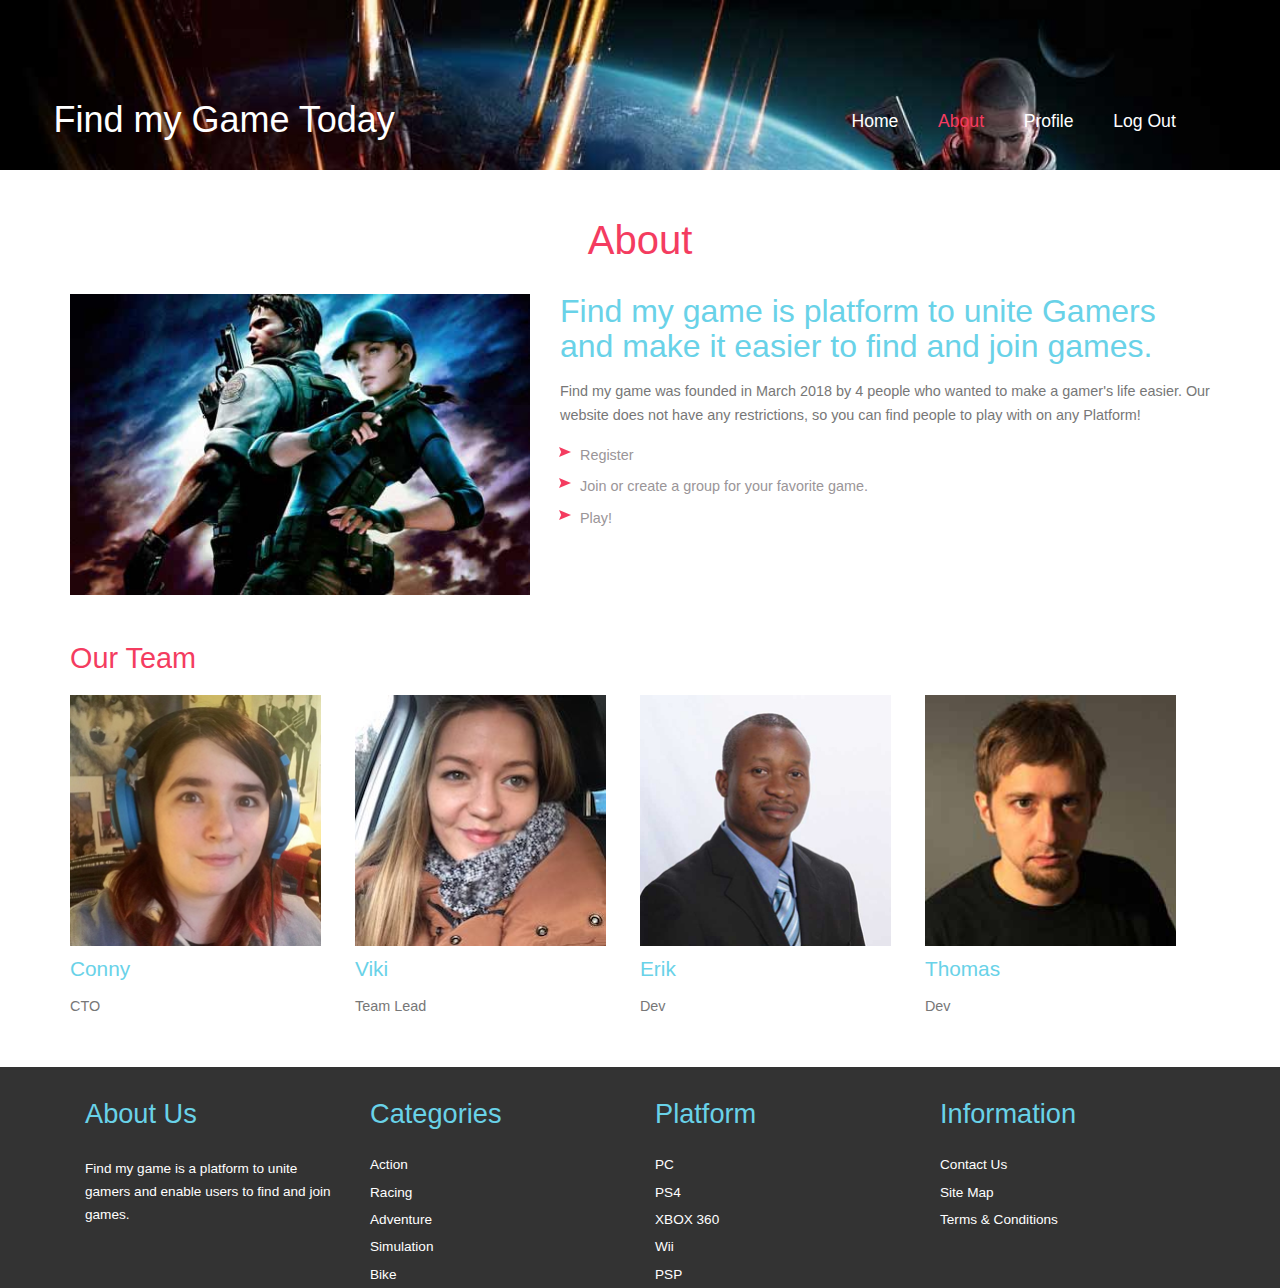
<file: about.html>
<!--A Design by W3layouts
Author: W3layout
Author URL: http://w3layouts.com
License: Creative Commons Attribution 3.0 Unported
License URL: http://creativecommons.org/licenses/by/3.0/
-->
<!DOCTYPE HTML>
<html>

<head>
    <title>Findmygame - Your number 1 platform for Gamers from Gamers!</title>
    <link href="css/bootstrap.css" rel='stylesheet' type='text/css' />
    <!-- jQuery (necessary JavaScript plugins) -->
    <script src="js/bootstrap.js"></script>
    <!-- Custom Theme files -->
    <link href="css/style1.css" rel='stylesheet' type='text/css' />
    <!-- Custom Theme files -->
    <!--//theme-style-->
    <meta name="viewport" content="width=device-width, initial-scale=1">
    <meta http-equiv="Content-Type" content="text/html; charset=utf-8" />
    <meta name="keywords" content="Game Box  Responsive web template, Bootstrap Web Templates, Flat Web Templates, Andriod Compatible web template,
Smartphone Compatible web template, free webdesigns for Nokia, Samsung, LG, SonyErricsson, Motorola web design" />
    <script type="application/x-javascript">
        addEventListener("load", function() {
            setTimeout(hideURLbar, 0);
        }, false);

        function hideURLbar() {
            window.scrollTo(0, 1);
        }

    </script>

    <script src="js/jquery.min.js"></script>

</head>

<body>
    <!-- header -->
<div class="top-banner">
     <!--<div class="header">
         <div class="container">
             <div class="headr-left">
                 <div class="social">
                        <p style="color: white;">Find my Game Today</p>
                 </div>
                 <div class="clearfix"></div>
             </div>
             <div class="headr-right">
                 <div class="details">
                     <ul>
                         <li><a href="mailto@example.com"><span class="glyphicon glyphicon-envelope" aria-hidden="true"></span>info@findmygame.today</a></li>
                     </ul>
                 </div>
             </div>
             <div class="clearfix"></div>
         </div>
     </div> -->
     <!--banner-info-->
     <div class="banner-info">
          <div class="container">
              <div class="logo">
                     <h1><a href="index.html">Find my Game Today</a></h1>
              </div>
             <div class="top-menu">
                 <span class="menu"></span>
                    <ul class="nav1">
                         <li><a href="home.php">Home</a></li>
                         <li class="active"><a href="about.html">About</a></li>
                         <li><a href="profile.php">Profile</a></li>
                         <li><a href="logout.php?logout">Log Out</a></li>
                  </ul>
             </div>
     <!-- script-for-menu -->
                        <script>
                             $( "span.menu" ).click(function() {
                            $( "ul.nav1" ).slideToggle( 300, function() {
                            // Animation complete.
                                });
                                });
                        </script>
                    <!-- /script-for-menu -->

             <div class="clearfix"></div>
         </div>
     </div>
</div>
    <!-- banner -->
    <div class="banner">
        <div class="bnr2">
        </div>
    </div>
    <!-- About -->
    <div class="about">
        <div class="container">
            <h2>About</h2>
            <div class="about-info-grids">
                <div class="col-md-5 abt-pic">
                    <img src="images/abt.jpg" class="img-responsive" alt="" />
                </div>
                <div class="col-md-7 abt-info-pic">
                    <h3>Find my game is platform to unite Gamers and make it easier to find and join games.</h3>
                    <p>Find my game was founded in March 2018 by 4 people who wanted to make a gamer's life easier. Our website does not have any restrictions, so you can find people to play with on any Platform! </p>
                    <ul>
                        <li>Register</li>
                        <li>Join or create a group for your favorite game.</li>
                        <li>Play!</li>
                    </ul>
                </div>
                <div class="clearfix"></div>
            </div>

            <div class="team">
                <h3>Our Team</h3>
                <div class="grid_4">
                    <div class="team-grid">
                        <img src="images/conny.jpg" alt="">
                        <h4>Conny</h4>
                        <p>CTO</p>
                    </div>
                </div>
                <div class="grid_4">
                    <div class="team-grid">
                        <img src="images/viki.jpg" alt="">
                        <h4>Viki</h4>
                        <p>Team Lead </p>
                    </div>
                </div>
                <div class="grid_4 span66">
                    <div class="team-grid">
                        <img src="images/a3.jpg" alt="">
                        <h4>Erik</h4>
                        <p>Dev</p>
                    </div>
                </div>
                <div class="grid_4">
                    <div class="team-grid">
                        <img src="images/a4.jpg" alt="">
                        <h4>Thomas</h4>
                        <p>Dev</p>
                    </div>
                </div>
                <div class="clearfix"></div>
            </div>
        </div>
    </div>
    <!-- footer -->
    <div class="footer">
        <div class="container">
            <div class="footer-grids">
                <div class="col-md-3 ftr-info">
                    <h3>About Us</h3>
                    <p>Find my game is a platform to unite gamers and enable users to find and join games.</p>
                </div>
                <div class="col-md-3 ftr-grid">
                    <h3>Categories</h3>
                    <ul class="ftr-list">
                        <li><a href="#">Action</a></li>
                        <li><a href="#">Racing</a></li>
                        <li><a href="#">Adventure</a></li>
                        <li><a href="#">Simulation</a></li>
                        <li><a href="#">Bike</a></li>
                    </ul>
                </div>
                <div class="col-md-3 ftr-grid">
                    <h3>Platform</h3>
                    <ul class="ftr-list">
                        <li><a href="#">PC</a></li>
                        <li><a href="#">PS4</a></li>
                        <li><a href="#">XBOX 360</a></li>
                        <li><a href="#">Wii</a></li>
                        <li><a href="#">PSP</a></li>
                    </ul>
                </div>
                <div class="col-md-3 ftr-grid">
                    <h3>Information</h3>
                    <ul class="ftr-list">
                        <li><a href="contact.html">Contact Us</a></li>
                        <li><a href="#">Site Map</a></li>
                        <li><a href="#">Terms & Conditions</a></li>
                    </ul>
                </div>
                <div class="clearfix"></div>
            </div>
        </div>
    </div>
    <!---->

    <!---->



</body>

</html>
</file>
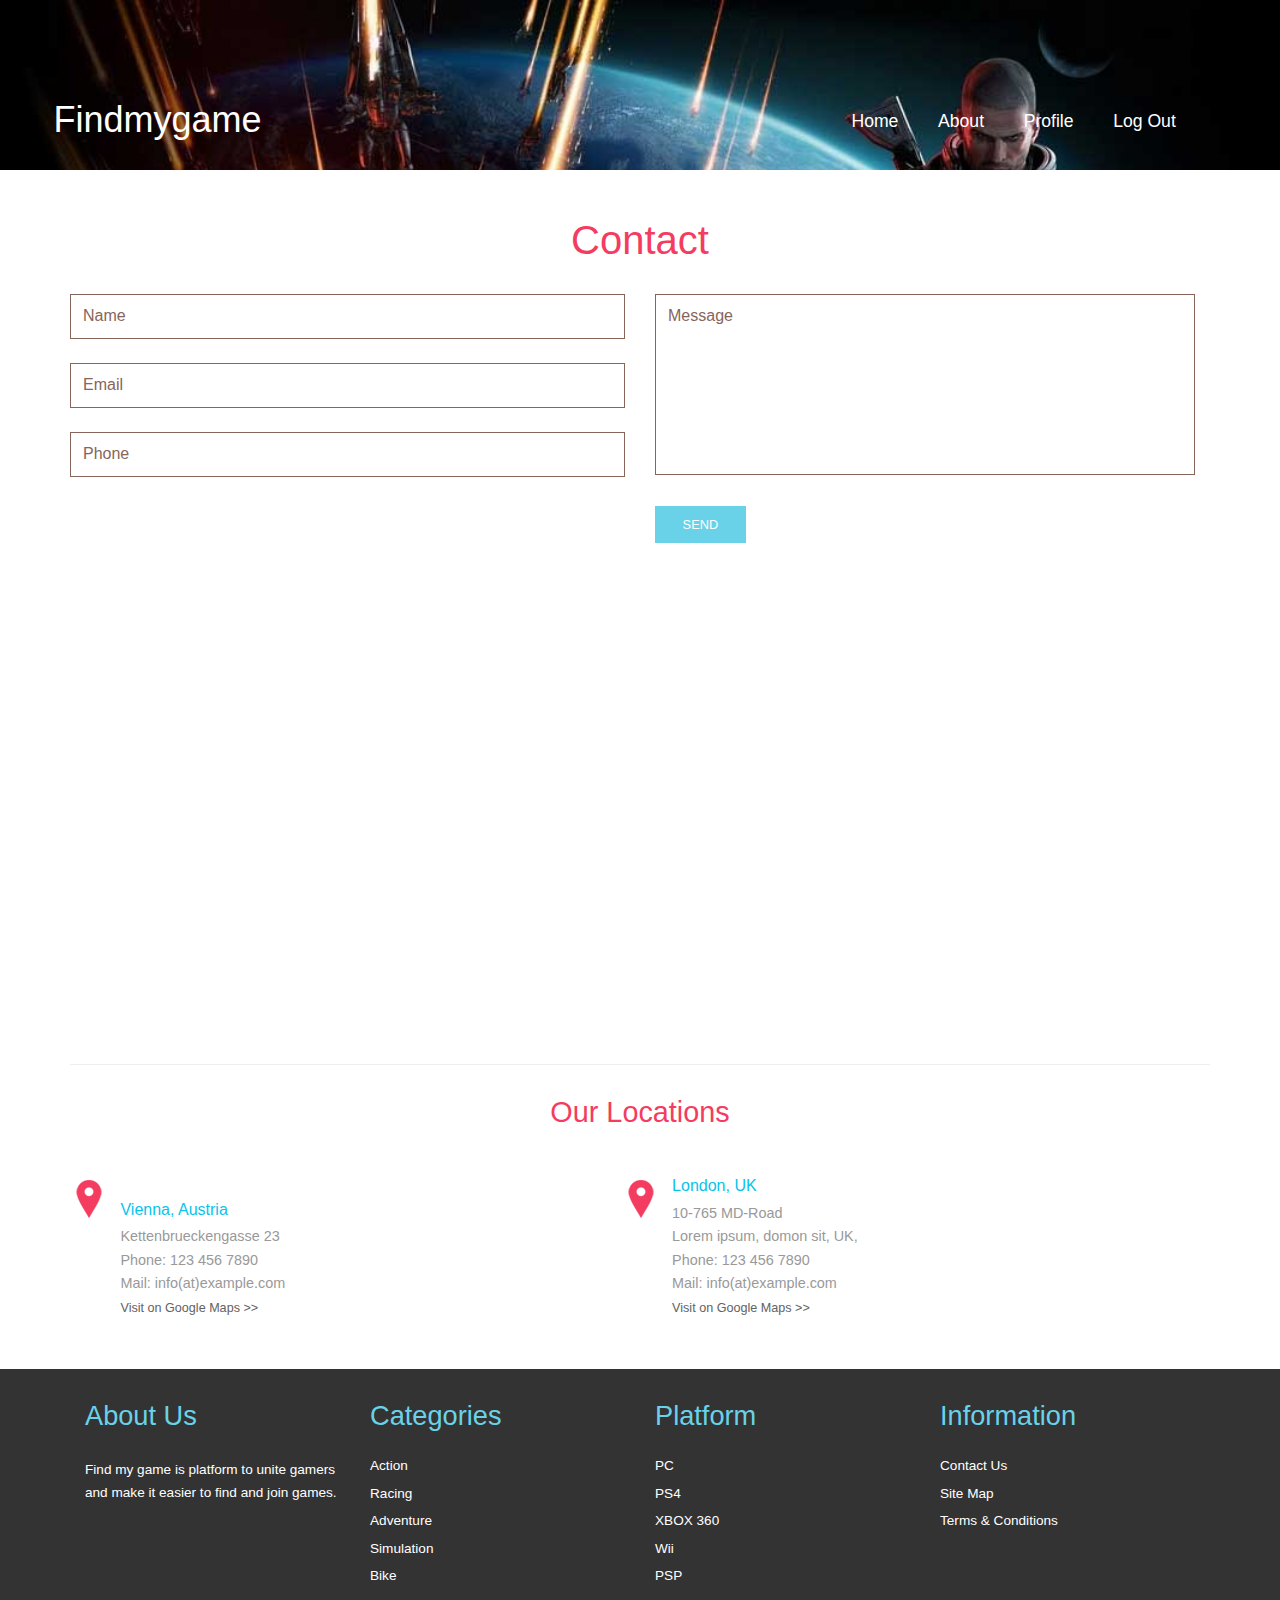
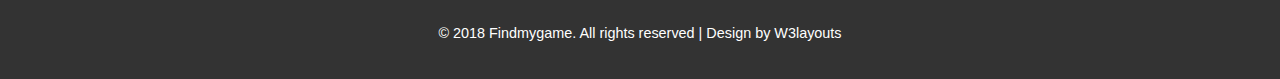
<file: contact.html>
<!--A Design by W3layouts
Author: W3layout
Author URL: http://w3layouts.com
License: Creative Commons Attribution 3.0 Unported
License URL: http://creativecommons.org/licenses/by/3.0/
-->
<!DOCTYPE HTML>
<html>
<head>
<title>Findmygame - Your number 1 platform for Gamers from Gamers!</title>
<link href="css/bootstrap.css" rel='stylesheet' type='text/css' />
<!-- jQuery (necessary JavaScript plugins) -->
<script src="js/bootstrap.js"></script>
<!-- Custom Theme files -->
<link href="css/style1.css" rel='stylesheet' type='text/css' />
<!-- Custom Theme files -->
<!--//theme-style-->
<meta name="viewport" content="width=device-width, initial-scale=1">
<meta http-equiv="Content-Type" content="text/html; charset=utf-8" />
<meta name="keywords" content="Game Box  Responsive web template, Bootstrap Web Templates, Flat Web Templates, Andriod Compatible web template,
Smartphone Compatible web template, free webdesigns for Nokia, Samsung, LG, SonyErricsson, Motorola web design" />
<script type="application/x-javascript"> addEventListener("load", function() { setTimeout(hideURLbar, 0); }, false); function hideURLbar(){ window.scrollTo(0,1); } </script>

<script src="js/jquery.min.js"></script>

</head>
<body>

<!--banner-info-->
<div class="banner-info">
	  <div class="container">
		  <div class="logo">
				 <h1><a href="index.html">Findmygame</a></h1>
		  </div>
		 <div class="top-menu">
		     <span class="menu"></span>
			  <ul class="nav1">
					  <li><a href="home.php">Home</a></li>
                         <li><a href="about.html">About</a></li>
                         <li><a href="profile.php">Profile</a></li>
                         <li><a href="logout.php?logout">Log Out</a></li>
			  </ul>
		 </div>
<!-- script-for-menu -->
					<script>
						 $( "span.menu" ).click(function() {
						$( "ul.nav1" ).slideToggle( 300, function() {
						// Animation complete.
							});
							});
					</script>
				<!-- /script-for-menu -->
		 <div class="clearfix"></div>
	 </div>
</div>
<!-- banner -->
<div class="banner">
		<div class="bnr2">
	   </div>
</div>
<!---->
<div class="contact">
	 <div class="container">
		 <div class="contact-head">
		 	 <h2>Contact</h2>
			  <form>
				  <div class="col-md-6 contact-left">
					<input type="text" class="text" value="Name" onfocus="this.value = '';" onblur="if (this.value == '') {this.value = 'Name';}">
					<input type="text" class="text" value="Email" onfocus="this.value = '';" onblur="if (this.value == '') {this.value = 'Email';}">
					<input type="text" class="text" value="Phone" onfocus="this.value = '';" onblur="if (this.value == '') {this.value = 'Phone';}">
				 </div>
				 <div class="col-md-6 contact-right">
						 <textarea value="Message" onfocus="this.value = '';" onblur="if (this.value == '') {this.value = 'Message';}">Message</textarea>
						 <input type="submit" value="SEND"/>
				 </div>
				 <div class="clearfix"></div>
			 </form>
		 </div>
		 <div class="contact-map">
				<iframe width="600" height="450" frameborder="0" style="border:0" src="https://www.google.com/maps/embed/v1/place?q=place_id:ChIJtfFacYYHbUcRtIMRcs5C6wA&key=AIzaSyCxJH0ogE8GOwHtqAeLD2Mul2HWYwGg1HI" allowfullscreen></iframe>
	     </div>
		 <div class="address">
			 <h3>Our Locations</h3>
			 <div class="locations">
				  <ul>
					 <li><span></span></li>
					 <li>
						 <div class="address-info">
							 <h4>Vienna, Austria</h4>
							 <p>Kettenbrueckengasse 23</p>
							 <p>Phone: 123 456 7890</p>
							 <p>Mail: <a href="mailto:info@example.com">info(at)example.com</a></p>
							 <h5><a href="https://www.google.at/maps/place/Kettenbr%C3%BCckengasse+23,+1050+Wien/@48.1964434,16.3572268,17z/data=!3m1!4b1!4m5!3m4!1s0x476d0786715af1b5:0xeb42ce721183b4!8m2!3d48.1964434!4d16.3594155?hl=en" target=_blank >Visit on Google Maps >></a></h5>
						 </div>
					 </li>
				  </ul>
				  <ul>
					 <li><span></span></li>
					 <li>
						 <div class="address-info">
							 <h4>London, UK</h4>
							 <p>10-765 MD-Road</p>
							 <p>Lorem ipsum, domon sit, UK,</p>
							 <p>Phone: 123 456 7890</p>
							 <p>Mail: <a href="mailto:info@example.com">info(at)example.com</a></p>
							 <h5><a href="">Visit on Google Maps >></a></h5>
						 </div>
					 </li>
				  </ul>
			 </div>
		 </div>
	 </div>
</div>
<!-- footer -->
  <div class="footer">
        <div class="container">
            <div class="footer-grids">
                <div class="col-md-3 ftr-info">
                    <h3>About Us</h3>
                    <p>Find my game is platform to unite gamers and make it easier to find and join games.</p>
                </div>
                <div class="col-md-3 ftr-grid">
                    <h3>Categories</h3>
                    <ul class="ftr-list">
                        <li><a href="#">Action</a></li>
                        <li><a href="#">Racing</a></li>
                        <li><a href="#">Adventure</a></li>
                        <li><a href="#">Simulation</a></li>
                        <li><a href="#">Bike</a></li>
                    </ul>
                </div>
                <div class="col-md-3 ftr-grid">
                    <h3>Platform</h3>
                    <ul class="ftr-list">
                        <li><a href="#">PC</a></li>
                        <li><a href="#">PS4</a></li>
                        <li><a href="#">XBOX 360</a></li>
                        <li><a href="#">Wii</a></li>
                        <li><a href="#">PSP</a></li>
                    </ul>
                </div>
                <div class="col-md-3 ftr-grid">
                    <h3>Information</h3>
                    <ul class="ftr-list">
                        <li><a href="contact.html">Contact Us</a></li>
                        <li><a href="#">Site Map</a></li>
                        <li><a href="#">Terms & Conditions</a></li>
                    </ul>
                </div>
                <div class="clearfix"></div>
            </div>
        </div>
    </div>
<!---->
<div class="copywrite">
	 <div class="container">
		 <p> © 2018 Findmygame. All rights reserved | Design by <a href="http://w3layouts.com/">W3layouts</a></p>
	 </div>
</div>
<!---->



</body>
</html>
</file>
<file: css/style1.css>
/*
Author: W3layout
Author URL: http://w3layouts.com
License: Creative Commons Attribution 3.0 Unported
License URL: http://creativecommons.org/licenses/by/3.0/
*/
h4, h5, h6,
h1, h2, h3 {margin: 0;}
ul, ol {margin: 0; padding:0;}
p {margin: 0;}
html, body{
	/* font-family: 'OpenSans-Regular'; */
	font-size: 100%;
	background: #ffffff;
}
@font-face {
   /* font-family */: 'OpenSans-Regular';
   src: url(../fonts/OpenSans-Regular.ttf)format('truetype');
}
@font-face {
   /* font-family */: 'Play-Bold';
   src: url(../fonts/Play-Bold.ttf) format('truetype');
}
@font-face {
   /* font-family */: 'Play-Regular';
   src: url(../fonts/Play-Regular.ttf) format('truetype');
}
h1.b1, h2.b2, h3.b3 {
  margin-bottom: 25px;
  display: block;
}
body a{
	transition:0.5s all;
	-webkit-transition:0.5s all;
	-moz-transition:0.5s all;
	-o-transition:0.5s all;
	-ms-transition:0.5s all;
}
.row{
	margin:0;
}	
a#toTop{
  margin-top: 0;
}
.breadcrumb{
	margin:2em 0;
	text-align:left;
}
/*-- header_top --*/
.header{
	background:#69d2e8;
	padding:1em 0;
}
.headr-left{
	float:left;
	width:65%;
}
.social{
	float:left;
}
.social i {
width: 33px;
height: 33px;
background: url('../images/social.png') no-repeat 0px 0px;
display: inline-block;
margin:0 5px;
}
a i.facebook:hover,a i.twitter:hover,a i.gplus:hover,a i.pin:hover,a i.youtube:hover{
	opacity:0.8;
}
a i.facebook{
background-position:-5px -6px;
}
a i.twitter{
background-position:-46px -7px;
}
a i.gplus{
background-position:-92px -8px;
}
a i.pin{
background-position:-135px -8px;
}
a i.youtube{
background-position:-180px -9px;
}
.search {
  position: relative;
  float: left;
  width:40%;
  margin-left:10em;
}
.search input[type="text"] {
  padding: 6px 10px 6px 0px;
  outline: none;
  color: #fff;
  background: none;
  border: none;
  width: 88%;
  position: relative;
  font-size: 0.9em;
  -webkit-appearance: none;
  margin-left: 3em;
}
.search input[type="submit"] {
  background: url('../images/search1.png') no-repeat 0px 1px;
  border: none;
  cursor: pointer;
  width: 24px;
  outline: none;
  position: absolute;
  height: 24px;
  top: 3px;
  left: 8px;
}
.headr-right {
  float: left;
}
.details ul li{
	display:inline-block;
	padding:0.3em 0em 0.3em 1em;
}
.details ul li:nth-child(1){
	margin-right:3em;
}
.details ul li{
	color:#fff;	
	text-decoration:none;
	font-size:0.9em;
}
.details ul li a{
	color:#fff;	
	text-decoration:none;
	font-size:0.9em;
}
.glyphicon-earphone:before,.glyphicon-envelope:before  {
  font-size:13px;
  margin-right:5px;
}
.logo{
	float:left;
}
.logo h1 a{
	color:#fff;
	/* font-family: 'Play-Bold'; */
	text-decoration:none;
}
.top-menu{
	float:right;
}
.top-menu ul li{
	display:inline-block;
}
.top-menu ul li a{
	display:block;
	color:#fff;
	padding:0.5em 1em;
	text-decoration:none;
	/* font-family: 'Play-Regular'; */
	font-size:1.1em;
}
span.menu {
		display:none;
}
.top-menu ul li.active a,.top-menu ul li a:hover{
	color: #f43c60;
}
::-webkit-input-placeholder{
color:#fff !important;
}
.top-banner{
	position:relative;
}
/*--- slider-css --*/
.banner1{
	background:url(../images/bnr3.jpg) no-repeat 0px 0px;
	background-size:cover;
	min-height:680px;
}
.banner2{
	background:url(../images/bnr2.jpg) no-repeat 0px 0px;
	background-size:cover;
	min-height:680px;
}
.banner3{
	background:url(../images/bnr3.jpg) no-repeat 0px 0px;
	background-size:cover;
	min-height:680px;
}
.slider {
	position: relative;
}
.rslides {
  position: relative;
  list-style: none;
  overflow: hidden;
  width: 100%;
  padding: 0;
  margin: 0;
  }
.rslides div.slid {
  -webkit-backface-visibility: hidden;
  width: 100%;
  left: 0;
  top: 0;
  }
.rslides img {
  display: block;
  height: auto;
  float: left;
  width: 100%;
  border: 0;
  }
.caption{
	width: 100%;
	margin-top:16em;
}
.banner-info{
  position: absolute;
  z-index: 99;
  top: 100px;
  left: 13%;
}
.caption {
	text-align:center;
}
.caption h3{
  color: #ffffff;
  font-size: 2.8em;
   /* font-family: 'Play-Bold'; */
}
.caption p{
	line-height: 1.8em;
	font-size: 1em;
	font-weight: 400;
	color:#ffffff;
	width: 60%;
	margin:1em auto 0 auto;
}
.callbacks_tabs a:after {
	content: "\f111";
	font-size: 0;
	/* font-family: FontAwesome; */
	visibility: visible;
	display: block;
	height: 15px;
	width: 15px;
	display: inline-block;
     border-radius: 50%;
	-webkit-border-radius: 50%;
	-moz-border-radius: 50%;
	-o-border-radius: 50%;
	-ms-border-radius: 50%;
	background:#69d2e8;
	border:2px solid#fff;
}
.callbacks_here a:after{
	background:#d52f47;
}
.callbacks_tabs a{
	visibility:hidden;
}
.callbacks_tabs li{
	display:inline-block;
	
}
ul.callbacks_tabs.callbacks1_tabs {
	position: absolute;
	bottom: 50px;
	z-index: 999;
	left: 46%;
}
/*---flexi-slider---*/
 #flexiselDemo1, #flexiselDemo2, #flexiselDemo3 {
	display: none;
}
.nbs-flexisel-container {
	position: relative;
	max-width: 100%;
}
.nbs-flexisel-ul {
	position: relative;
	width: 9999px;
	margin: 0px;
	padding: 0px;
	list-style-type: none;
	text-align: center;
}
.nbs-flexisel-inner {
	overflow: hidden;
}
.nbs-flexisel-item {
	float: left;
	margin: 0px;
	padding: 0px 21px;
	cursor: pointer;
	position: relative;
	line-height: 0px;
	width: 285px!important;
}
.nbs-flexisel-item > img {	
	cursor:auto;
	position: relative;
	  width: 90%;
  margin: 0 5%;
}
.content{
	padding:4em 0;
 }
.top-games h3,.latest-games h3{
	color:#f43c60;
	font-size:2.4em;
	/* font-family: 'Play-Bold'; */
	text-align:center;
 }
 .top-games{
  text-align: center,
 }
.game-grid{
	text-align:center;
 }
.top-game-grids{
	margin-top:4em;
}
.game-grid h4{
	/* font-family: 'Play-Bold'; */
	font-size:1.3em;
 }
.game-grid p{
	color:#777;
	font-size:0.9em;
	margin:0.7em 0;
	line-height:1.8em;
 }
.game-grid img{
	
}
 /*-- latest --*/
.latest{
	padding-bottom:4em;
}
 .new-trailers{
    padding: 2em 0 0em 0;
}
.new-trailers h3 {
  padding: 0.5em;
  background-color: #F4F4F4;
  color: #000;
  text-align: center;
  font-size: 2em;
  color: #5bb2fc;
  /* font-family: 'Play-Regular'; */
    margin-bottom: 2em;
}
.latest-top{
	margin-top:3em;
}
.trailer iframe {
    width: 100%;
  height: 387px;
}
.trailer {
  padding-left: 0;
}
.sub-img {
  float: left;
}
.sub-img img{
 width:100%;
}
.sub-text {
 float:right;
}
.sub-text a {
  padding: 0.5em;
  background-color: #F4F4F4;
  font-size:1.2em;
  color: #5bb2fc;
  /* font-family: 'Play-Regular'; */
    line-height: 1.4em;
	text-decoration:none;
	  display: block;
}
.sub-text p {
    font-size: 0.9em;
  line-height: 1.8em;
  color: #888;
  font-weight: 400;
  margin-top: 0.5em;
}
.sub-trailer {
    margin-bottom: 0.6em;
}
/*--x-box--*/
.x-box{
	padding:4em 0;
}
.x-box-left h2{
	/* font-family: 'Play-Bold'; */
	font-size:4em;
	color: #f43c60;
}
.x-box-left h3{
	/* font-family: 'Play-Regular'; */
	font-size:2em;
	margin-top:8px;
	color:#69d2e8;
}
.x-box-left p{
	line-height:1.7em;
	margin-top:1em;
	font-size:0.9em;
	color:#777;
}
.x-box-left a{
	display:inline-block;
	background:#69d2e8;
	color:#fff;
	padding:0.8em 1.7em;
	margin-top:2em;
	text-decoration:none;
}
.hvr-bounce-to-bottom {
  display: inline-block;
  vertical-align: middle;
  -webkit-transform: translateZ(0);
  transform: translateZ(0);
  box-shadow: 0 0 1px rgba(0, 0, 0, 0);
  -webkit-backface-visibility: hidden;
  backface-visibility: hidden;
  -moz-osx-font-smoothing: grayscale;
  position: relative;
  -webkit-transition-property: color;
  transition-property: color;
  -webkit-transition-duration: 0.5s;
  transition-duration: 0.5s;
}
.hvr-bounce-to-bottom:before {
  content: "";
  position: absolute;
  z-index: -1;
  top: 0;
  left: 0;
  right: 0;
  bottom: 0;
  background: #69d2e8;
  -webkit-transform: scaleY(0);
  transform: scaleY(0);
  -webkit-transform-origin: 50% 0;
  transform-origin: 50% 0;
  -webkit-transition-property: transform;
  transition-property: transform;
  -webkit-transition-duration: 0.5s;
  transition-duration: 0.5s;
  -webkit-transition-timing-function: ease-out;
  transition-timing-function: ease-out;
}
.hvr-bounce-to-bottom:hover, .hvr-bounce-to-bottom:focus, .hvr-bounce-to-bottom:active {
  color: white;
}
.hvr-bounce-to-bottom:hover:before, .hvr-bounce-to-bottom:focus:before, .hvr-bounce-to-bottom:active:before {
  -webkit-transform: scaleY(1);
  transform: scaleY(1);
  -webkit-transition-timing-function: cubic-bezier(0.52, 1.64, 0.37, 0.66);
  transition-timing-function: cubic-bezier(0.52, 1.64, 0.37, 0.66);
}
/* Bounce To Top */
.hvr-bounce-to-top {
  display: inline-block;
  vertical-align: middle;
  -webkit-transform: translateZ(0);
  transform: translateZ(0);
  box-shadow: 0 0 1px rgba(0, 0, 0, 0);
  -webkit-backface-visibility: hidden;
  backface-visibility: hidden;
  -moz-osx-font-smoothing: grayscale;
  position: relative;
  -webkit-transition-property: color;
  transition-property: color;
  -webkit-transition-duration: 0.5s;
  transition-duration: 0.5s;
}
.hvr-bounce-to-top:before {
  content: "";
  position: absolute;
  z-index: -1;
  top: 0;
  left: 0;
  right: 0;
  bottom: 0;
  background: #f43c60;
  -webkit-transform: scaleY(0);
  transform: scaleY(0);
  -webkit-transform-origin: 50% 100%;
  transform-origin: 50% 100%;
  -webkit-transition-property: transform;
  transition-property: transform;
  -webkit-transition-duration: 0.5s;
  transition-duration: 0.5s;
  -webkit-transition-timing-function: ease-out;
  transition-timing-function: ease-out;
}
.hvr-bounce-to-top:hover, .hvr-bounce-to-top:focus, .hvr-bounce-to-top:active {
  color: white;
}
.hvr-bounce-to-top:hover:before, .hvr-bounce-to-top:focus:before, .hvr-bounce-to-top:active:before {
  -webkit-transform: scaleY(1);
  transform: scaleY(1);
  -webkit-transition-timing-function: cubic-bezier(0.52, 1.64, 0.37, 0.66);
  transition-timing-function: cubic-bezier(0.52, 1.64, 0.37, 0.66);
}

.poster{
	background:url(../images/pst1.jpg) no-repeat 0px 0px;
	background-size:cover;
	min-height:450px;
	position:relative;
}
.poster-info{	
	width:60%;
	margin-top:5em;
}
.poster-info h3{
	 /* font-family: 'Play-Bold'; */
	color:#fff;
	font-size:2.2em;
}
.poster-info p{
	color:#fff;
	margin-top:1em;
	line-height:1.7em;
	font-size:0.9em;
}
.poster-info a{
	color:#fff;
	margin-top:1em;
	display:inline-block;
	background:#f43c60;
	padding:0.75em 1.3em;
	text-decoration:none;
	font-size:0.9em;
}
.bnr2 {
  background: url(../images/bnr3.jpg) no-repeat 0px 0px;
  background-size: cover;
  min-height:170px;
}
.banner-info2{
  margin-top:2em;
}
/*--footer--*/
.footer{
	background:#333;
	padding:2em 0 0 0; 
}
.ftr-grid h3,.ftr-info h3{
	/* font-family: 'Play-Regular'; */
	font-size:1.7em;
	margin-bottom:0.8em;
	color:#69d2e8;
}
.ftr-grid ul li{
	display:block;
}
.ftr-grid ul li a{
	display:block;
	color:#fff;
	padding:4px 0;
	text-decoration:none;
	font-size:0.85em;
}
.ftr-grid ul li a:hover{
	color:#f43c60;
}
.ftr-info p{
	font-size:0.85em;
	line-height:1.7em;
	color:#fff;
	margin-top:2em;
}
.copywrite {
	padding:2em 0;
	background:#333;
}
.copywrite p {
  color: #FFF;
  font-size: .9em;
  text-align: center;
  line-height: 1.8em;
}
.copywrite p a{
	color:#fff;
}
/*--about--*/
.about{
	padding:3em 0;
}
.about h2,.review h2,h2.top,.gallery h2,.contact h2{
	/* font-family: 'Play-Bold'; */
  font-size: 2.5em;
  color: #f43c60;
  text-align:center;
}
.about-info-grids{
	margin-top:2em;
}
.abt-pic{
	padding-left:0;
}
.abt-info-pic{
	padding-right:0;
}
.abt-info-pic h3 {
  /* font-family: 'Play-Regular'; */
  font-size: 2em;
  color: #69d2e8;
}
.abt-info-pic p {
  line-height: 1.7em;
  margin-top: 1em;
  font-size: 0.9em;
  color: #777;
}
.abt-info-pic ul{
	margin-top:1em;
}
.abt-info-pic li {
  list-style-image: url(../images/icon3.png);
  margin: 0 0 10px 20px;
  color: #9A9598;
  font-size: 0.9em;
  text-decoration: none;
}
.testimonals{
	margin-top:4em;
}
.testimonals h3,.team h3{
	/* font-family: 'Play-Bold'; */
  font-size: 1.8em;
  color: #f43c60;
  margin-bottom:0.7em;
}
.testimonal-grid:first-child {
  margin: 0;
}
.testimonal-grid{
  margin: 0 0 0 30px;
  padding:0;
  width: 31.5%;
}
.testi-info p{
  background: #161616;
  padding: 25px 30px 25px 30px;
  border-radius: 0;
  line-height: 1.5em;
  font-size: 0.9em;
  color: #7d7d7d;
}
.testi-info p:hover{
	color:#fff;
}
.testi-info h4{
	color:#69d2e8;
	font-size:1.3em;
	margin-top:15px;
}
.testi-info a{
	color:#f43c60;
	text-decoration:none;
	font-size: 0.75em;
	font-weight:600;
}
.testi-info a:hover{
	color:#69d2e8;;
}
.team{
margin-top:3em;
}
.grid_4 {
	width: 22%;
	float: left;
	margin: 0 3% 0% 0;
}
.team-grid p {
font-size: 0.9em;
  line-height: 1.8em;
  color: #777;
}
.team-grid img {
	width: 100%;
}
.team-grid h4{
	  color:#69d2e8;
  font-size: 1.3em;
  margin:0.6em 0;
}
/*--reviews--*/
.review {
  padding: 3em 0 5em;
}
.col-1 {
	background: #eee;
	  padding: 1em;
}
.col-1 h4{
	font-size:1.2em;
	 margin: 0.8em 0 0.5em;
	 /* font-family: 'Play-Bold'; */
}
.col-1 h4 a{
	color:#2d2d2d;
	text-decoration: none;
}
.col-1 h4 a:hover{
	color:#69d2e8;
}
.col-1 p {
  line-height: 1.7em;
  font-size: 0.9em;
  color: #777;
}
.review-md1 {
  padding: 3em 0 0;
}
/*--//reviews--*/
/*----blog----*/
.blog{
padding:3em 0;
}
.blog-left{
	padding-left:0;
}
.blog-info p{
	line-height: 1.7em;
  margin-top: 1em;
  font-size: 0.9em;
  color: #777;
}
p.snglp{
  line-height: 1.7em;
  margin-top: 1em;
  font-size: 0.9em;
  color: #777;
}
.blog-left p a {
  color: #777;
}
.recent-posts h4,.category h4,.coment-form h4,.response h4{
  /* font-family: 'Play-Regular'; */
  font-size: 1.6em;
  color: #f43c60;
  margin-bottom: 0.7em;
}
.posts-right label {
  margin: 0 0 0px 0;
  font-size: 1em;
  color:#f43c60;
  line-height: 1.6em;
}
.blog-img img{
	width:100%;
}
.blog-info-text a img {
  width: 100%;
}
.blog-info-text a img {
  overflow: hidden;
  position: relative !important;
  padding: 0;
}
.single-page  img {
	box-sizing: border-box;
	height: auto;
	max-width: 100%;
}
img.zoom-img {
	transform: scale(1, 1);
	-webkit-transform: scale(1, 1);
	-moz-transform: scale(1, 1);
	o-transform: scale(1, 1);
	-ms-transform: scale(1, 1);
	transition-timing-function: ease-out;
	-webkit-transition-timing-function: ease-out;
	-moz-transition-timing-function: ease-out;
	-o-transition-timing-function: ease-out;
	-ms-transition-timing-function: ease-out;
	transition-duration: .5s;
	-webkit-transition-duration: .5s;
	-moz-transition-duration: .5s;
	-o-transition-duration: .5s;
	-ms-transition-duration: .5s;
}
img.zoom-img:hover {
	transform: scale(1.08);
	-webkit-transform: scale(1.08);
	-moz-transform: scale(1.05);
	-o-transform: scale(1.08);
	-ms-transform: scale(1.08);
	-webkit-transition-timing-function: ease-in-out;
	-moz-transition-timing-function: ease-in-out;
	-o-transition-timing-function: ease-in-out;
	-ms-transition-timing-function: ease-in-out;
    -webkit-transition-duration: 750ms;
	-moz-transition-duration: 750ms;
	-o-transition-duration: 750ms;
	-ms-transition-duration: 750ms;
	overflow: hidden;
}
a.list-group-item:hover {
  background-color: #69d2e8;
  border-color: #69d2e8;
  color: #fff;
}
.blog-ctgry{
  margin:0 0 40px 0;
}
.recent-posts-info {
	margin-bottom: 55px;
}
.posts-left{
  float: left;
  margin-right: 14px;
  overflow: hidden;
}
.posts-right{
	float:right;
	width: 51%;
}	
.posts-right lable {
	font-size: 14px;
	font-weight: 500;
	color: #989595
}
.posts-right h5 a {
  color:#181a1b;
  display:inline-block;
  font-size: 1.1em;
  margin: 3px 0;
  line-height: 1.6em;
}
.posts-right h5 a:hover{	
	color: #2f6818;	
}
.blog-info {
  margin-bottom: 2em;
}
.btn-primary:hover{
background:transparent;
color:#4dc47d;
border-color: #4dc47d;
}
.btn-primary {
  background:#69d2e8;
  border-color: #69d2e8;
  color: #fff;
}
.comments h4{
  margin: 0 0 18px 0;
}
.posts-right p {
  color: #542f1d;
  font-size: 14px;
  text-shadow: 1px 1px 0px #fff;
  margin: 0px 0 15px 0;
  line-height: 1.8em;
}
/*--single-page--*/
.comment-icons {
	border-top: 1px dashed #2f6818;
	border-bottom: 1px dashed #2f6818;
	padding: 1em 0;
	margin: 2em 0 3em 0;
}
.comment-icons ul {
	margin: 0;
	padding: 0;
}
.comment-icons ul li {
	display: inline-block;
	margin: 0 10px;
  color: #838383;
  font-size: 14px;
}
.comment-icons ul li span{
  background: url(../images/iconsprite.png) no-repeat 0px 0px;
  margin-right: 10px;
  display: inline-block;
  width: 12px;
  height: 20px;
  vertical-align: middle;
}
.comment-icons ul li span.clndr {
  background: url(../images/iconsprite.png) no-repeat -19px -2px;
	width: 17px;
}
.comment-icons ul li span.admin{
  background: url(../images/iconsprite.png) no-repeat 0px -25px;
  width: 15px;
  height: 20px;
}
.comment-icons ul li span.cmnts{
  background: url(../images/iconsprite.png) no-repeat -18px -24px;
  margin-right: 5px;
  width: 17px;
}
.comment-icons ul li a.like{
	background: url(../images/iconsprite.png) no-repeat 2px -46px;
	margin-right: 6px;
	padding-left: 1.5em;
}
.comment-icons ul li a{
  color:#838383;
  font-size: 14px;
  margin: 10px 0 18px 0;
  line-height: 1.8em;
  display: inline;
}
.comment-icons ul li a:hover{
	color:#f43c60;
}
.admin-text {
  padding: 26px;
  border: 1px dashed #2f6818;
}
.admin-text h5 {
  margin: 0 0 12px 0;
  font-size: 1em;
  color:#4dc47d;
  font-weight: 600;
}
.admin-text-left {
	float: left;
	width: 11%;
}
.admin-text-right {
	float: right;
	width: 86%;
}
.admin-text-right p {
  margin: 0px 0 18px 0;
    font-size: 0.95em;
  color: #777;
  line-height: 1.7em;
}
.admin-text-right span {
font-weight:600;
  font-size: 14px;
  margin: 0 0 10px 0;
  color:#887f66;
}
.admin-text-right span a {
	  color: #887f66;
	text-decoration:none;
}
.admin-text-right span a:hover{
	color:#2f6818;
	transition:.5s all;
}
.media.response-info {
  margin-top: 1.5em;
}
.response-info-mdl {
  margin: 1em 0px 1em 4em;
}
.response {
  margin-top: 40px;
}
.media-left.response-text-left {
  width: 11%;
}
.response-text h5 {
  font-weight: 600;
  font-size: 14px;
  margin: 10 0 0px 0;
  color: #887f66;
}
.response-text-left h5 a {
	text-decoration: none;
	  color: #838383;
}
.response-text-left h5 a:hover{
	text-decoration: none;
	color:#f43c60;
}
.response-text-left h5{
  font-weight: 600;
  font-size: 14px;
  margin: 1em 0 0 0;
}
.response-text-right p {
    font-size: 0.9em;
  color: #777;
  line-height: 1.7em;
}
.response-text-right ul{
	padding:0;	
	text-align: right;
	margin-top: 0.5em;
}
.response-text-right ul li{
  display: inline-block;
  color: #2f6818;
  font-size: 0.9em;
  margin-right: 16px;
}
.response-text-right ul li a{
    color:#838383;
  font-size: 14px;
  font-weight: 600;
}
.response-text-right ul li a:hover{
	color:#f43c60;
	text-decoration:none;
}
.coment-form input[type="text"] {
  background: none;
  width: 100%;
  color: #777;
  margin: 0 0px 23px 0;
  font-size: 0.9em;
  padding: 12px 10px;
  outline: none;
  border:1px solid #CDCDCD;
}
.coment-form textarea {
  background: none;
  width: 100%;
  color:#777;
  font-size: 0.9em;
  resize: none;
  height: 185px;
  padding: 12px;
  outline: none;
  border: 1px solid #CDCDCD;
  }
.coment-form input[type="submit"] {
  padding: 10px 43px;
    margin-top: 23px;
  border:2px solid #69d2e8;
  color: #ffffff;
  font-size: 1em;
  background:#69d2e8;
  transition:0.5s all;
	-webkit-transition:0.5s all;
	-moz-transition:0.5s all;
	-o-transition:0.5s all;
	-ms-transition:0.5s all;
}
.coment-form input[type="submit"]:hover {
  background: transparent;
  color:#69d2e8;
  border:2px solid #69d2e8;
}
.coment-form h4 {
  margin-bottom: 22px;
}
.coment-form {
  margin-top: 46px;
}
/*--//single-page--*/
.pages {
	padding: 3em 0px;
}
h3.ghj {
	color: #000;
	font-size: 2em !important;
	margin: 0 0 1em;
}
.headdings, .Buttons, .progress-bars, .alerts, .bread-crumbs, .pagenatin, .appearance, .distracted {
	padding: 2em 0;
}
.breadcrumb {
	margin-bottom: 3em !important;
}
.table {
	margin-bottom: 0;
}
.b4,.b5,.b6 {
  margin-top: 15px !important;
  margin-bottom: 15px !important;
}
.bs-example h1, .bs-example hh2, .bs-example h3, .bs-example h4, .bs-example h5, .bs-example h6 {
  margin: 0 0 10px;
}
/*--gallery-Part-Here --*/
.gallery{
	padding:3em 0;
}
.gallery-bottom{
	margin-top:2em;
}
.gallery-left img{
	width:100%;
}
.gallery-left:hover img {
  -webkit-filter: grayscale(100%);
  opacity:8;
  transition: all 300ms!important;
  -webkit-transition: all 300ms!important;
  -moz-transition: all 300ms!important;
}
.gallery-left{
	position: relative;
}
.gallery-grid img{
	width:100%;
}
.gallery-grid:hover img {
  -webkit-filter: grayscale(100%);
  opacity:8;
  transition: all 300ms!important;
  -webkit-transition: all 300ms!important;
  -moz-transition: all 300ms!important;
}
.gallery-grid{
	position: relative;
}
.gallery-1{
	margin-top:25px;
}
.gallery-1:nth-child(1){
	margin-top:0;
}
/*--gallery-Part-Ends-Here --*/
/*--contact--*/
.contact{
padding:3em 0; 
}
.contact-left{
padding-left:0;
}
.contact form{
	margin-top:2em;
}
.contact-head{
padding:0em 0 2em 0;
}
.contact form input[type="text"],.contact-right textarea {
width: 100%;
padding: 10px 12px;
border: 1px solid #87655B;
font-size: 1em;
margin-bottom: 1.5em;
color: #87655B;
outline: none;
font-weight: 400;
transition: 0.5s all ease;
-webkit-transition: 0.5s all ease;
-moz-transition: 0.5s all ease;
-o-transition: 0.5s all ease;
-ms-transition: 0.5s all ease;
}
.contact-right textarea{
resize:none;
height: 181px;
}
.contact form input[type="text"]:hover,.contact-right textarea:hover{
border:1px solid #f43c60;
}
.contact form input[type="submit"] {
	font-size:0.8em;
	display:inline-block;
	background:#69d2e8;
	padding:0.6em 2em;
	 border:2px solid #69d2e8;
	color:#fff;
	text-decoration:none;
	font-weight:500;
	transition: 0.5s all ease;
-webkit-transition: 0.5s all ease;
-moz-transition: 0.5s all ease;
-o-transition: 0.5s all ease;
-ms-transition: 0.5s all ease;
}
.contact form input[type="submit"]:hover{
  background:transparent;
  color:#69d2e8;
  border:2px solid #69d2e8;
}
.address{
padding:2em 0 0 0;
border-top:1px solid #eee;
margin-top:2em;
}
.address h3{
	/* font-family: 'Play-Regular'; */
  font-size: 1.8em;
  color: #f43c60;
  margin-bottom: 0.7em;
  text-align:center;
}
.locations{
padding-left:0;
margin-top:3em;
}
.locations ul{
display:inline-block;
width:48%;
}
.locations ul li{
display:inline-block;
}
.locations ul li span {
background: url(../images/find.png) no-repeat 0px 0px;
vertical-align: super;
width: 38px;
height: 38px;
display: inline-block;
margin:0 0.5em 5.5em 0;
}
.address-info  p{
color: #999;
font-size: 0.9em;
text-decoration: none;
padding-bottom:3px;
display: block;
font-weight: 400;
}
.address-info p a{
color: #999;
}
.address-info p a:hover{
	color: #026466;
}
.address-info h4 {
color:#09C3EA;
margin-bottom:8px;
font-size:1em;
}
.address-info h5 a{
color: #626262;
margin:5px 0;
font-size:0.9em;
display:block;
}
.contact-map iframe {
  min-height: 310px;
  width: 100%;
  border: none;
}
/*--responsive--*/
@media (max-width: 1680px){
.banner-info {
  left:15%;
}
}
@media (max-width: 1600px){
.banner-info {
  left:13%;
}
}
@media (max-width: 1440px){
.banner-info {
  left: 9%;
}
.caption {
  margin-top: 17em;
}
.caption p {
  width: 66%;
}
}
@media (max-width: 1366px){
.banner-info {
  left: 7%;
}
}
@media (max-width: 1280px){
.banner-info {
  left: 3%;
}
.banner1,.banner3 {
  min-height: 601px;
}
.banner2 {
  min-height: 601px;
}
.caption p {
  width: 78%;
}
.banner-sec {
  min-height: 108px;
}
}
@media (max-width: 1080px){
.headr-left {
  float: left;
  width: 64%;
}
.search {
  margin-left:8em;
}
.banner-info {
  left: 0.5%;
  width: 100%;
}
.nbs-flexisel-item {
  width: 265px!important;
}
}
@media (max-width: 1024px){
.banner-info {
  left: 3%;
}
.headr-left {
  width: 60%;
}
.details ul li:nth-child(1) {
  margin-right: 2em;
}
.search {
  width: 40%;
  margin-left: 5em;
}
.caption {
  margin-top: 13em;
}
.caption h3 {
  font-size: 2.4em;
}
.caption p {
  width: 78%;
  font-size: 0.85em;
}
.banner1, .banner3,.banner2 {
  min-height: 510px;
}
.nbs-flexisel-item {
  padding: 0px 12px;
  width: 237px!important;
}
.sub-text a {
  font-size: 1em;
}
.sub-text p,.poster-info p ,.x-box-left p,.abt-info-pic p,.team-grid p{
  font-size: 0.85em;
}
.poster-info {
  width: 76%;
}
.poster {
  min-height: 361px;
}
.x-box-left h2 {
  font-size: 3.2em;
}
.x-box-left h3 {
  font-size: 1.6em;
}
.poster-info a{
	font-size:0.82em;
}
.x-box-left a {
  padding: 0.6em 1.5em;
  font-size: 0.9em;
}
.banner-sec {
  min-height: 108px;
}
.abt-info-pic h3 {
  font-size: 1.6em;
}
.abt-info-pic ul {
  margin-top: 0.8em;
}
.abt-info-pic li {
  margin: 0 0 7px 19px;
}
.testimonal-grid {
  width: 31.2%;
}
.testi-info p{
	font-size:0.8em;
}
.testi-info h4 {
  font-size: 1.15em;
}
.testi-info a {
  font-size: 0.65em;
}
.team-grid h4 {
  font-size: 1.15em;
}
.col-1 h4 {
  font-size: 1.05em;
}
.col-1 p{
	font-size:0.8em;
}
.posts-left {
  width: 50%;
}
.posts-right {
  width: 45%;
}
.posts-right p{
	font-size:0.8em;
}
.comment-icons ul li {
  margin: 0 7px;
}
.caption {
  margin-top: 9em;
}
}
@media (max-width: 991px){
.banner-info {
  left: 0%;
  width:100%;
}
.details ul li:nth-child(1) {
  margin-right: 1em;
}
.social i {
  background-size: 174px;
  width: 28px;
  height: 28px;
  margin: 0 3px;
}
a i.facebook {
  background-position: -3px -5px;
}
a i.twitter {
  background-position: -36px -5px;
}
a i.gplus {
  background-position: -72px -5px;
}
a i.pin {
  background-position: -105px -4px;
}
a i.youtube {
  background-position: -140px -5px;
}
.headr-left {
  width: 55%;
}
.details ul li a {
  font-size: 0.8em;
}
.details ul li:nth-child(1) {
  margin-right: 0em;
}
.search {
  margin-left: 1em;
}
.top-menu ul li a {
  padding: 0.5em 0.8em;
  font-size: 1em;
}
.logo h1{
	font-size:2em;
}
.top-menu {
  float: right;
  width: 54%;
}
.caption h3 {
  font-size:1.85em;
}
.banner1, .banner3,.banner2 {
  min-height: 412px;
}
.callbacks_tabs a:after {
  height: 12px;
  width: 12px;
}
ul.callbacks_tabs.callbacks1_tabs {
  bottom: 23px;
}
.nbs-flexisel-item {
  padding: 0px 12px;
  width: 223px!important;
}
.sub-text {
  width: 80%;
}
.sub-img {
  width: 20%;
}
.trailer-text,.abt-info-pic {
  padding: 0;
}
.abt-info-pic {
  margin-top: 0em;
  float: left;
  width: 54%;
}
.testimonal-grid {
  width: 31%;
  float: left;
}
.sed-md {
  width: 33.3%;
  float: left;
}
.col-1 img{
	width:100%;
}
.gallery-grid {
  width: 25%;
  float: left;
}
.bnr2 {
  min-height: 99px;
}
.caption {
 margin-top:10em;
}
.top-games h3, .latest-games h3 {
  font-size: 2em;
}
.sub-img {
  width: 20%;
  padding-left:0;
}
.trailer-text{
	padding-left:0;
}
.sub-text {
  width: 80%;
}
.trailer{
	padding:0;
	margin-top:2em;
}
.latest {
  padding-bottom: 3em;
}
.poster-info h3 {
  font-size: 1.8em;
}
.poster-info {
  margin-top: 3em;
  width: 87%;
}
.poster {
  min-height: 326px;
}
.x-box-left h2 {
  font-size: 2.5em;
}
.x-box-left{
	padding:0;
}
.x-box {
  padding: 2em 0 3em;
}
.x-box-left h3 {
  font-size: 1.4em;
}
.x-box-left a {
  padding: 0.8em 1.5em;
  font-size: 0.8em;
}
.x-box-right img{
  width: 50%;
  margin: 0 auto;
}
.ftr-info,.ftr-grid{
	padding:0;
	margin-bottom:1em;
}
.banner-sec{
	min-height:100px;
}
.about h2, .review h2, h2.top, .gallery h2, .contact h2 {
  font-size: 2em;
}
.abt-pic {
  width: 46%;
  float: left;
}
.abt-info-pic h3 {
  font-size: 1.25em;
  line-height: 1.2em;
}
.abt-info-pic ul {
  margin-top: 2em;
}
.testimonals h3, .team h3 {
  font-size: 1.5em;
}
.team-grid h4 {
  font-size: 0.95em;
}
.team-grid p{
	font-size:0.82em;
}
.sed-md {
  width: 33.3%;
  float: left;
}
.col-1 h4 {
  font-size: 1em;
}
p.snglp,.blog-info p{
	font-size:0.82em;
}
.comment-icons {
  margin: 2em 0;
}
.recent-posts h4, .category h4, .coment-form h4, .response h4 {
  font-size: 1.4em;
}
.single-page-right {
  padding: 0;
  margin-top:2em;
 }
.coment-form input[type="submit"] {
  padding: 8px 33px;
  font-size: 0.85em;
}
.posts-left {
  width: 17%;
}
.posts-right {
  width: 80%;
}
.blog {
  padding: 3em 0 0;
}
.contact-left,.contact-right{
	padding:0;
}
}
@media (max-width: 990px){
.headr-left {
  width: 57%;
}
.search {
  margin-left: 4em;
}
.banner-info {
  left: 1%;
}
}
@media (max-width: 800px){
.top-menu {
  float: right;
  width: 60%;
}
.banner-info {
  left: 0%;
}
.nbs-flexisel-item {
  padding: 0px 12px;
  width: 246px!important;
}
}
@media (max-width: 768px){
.banner-info {
  left: 0%;
}
.top-menu {
  width: 62%;
}
.details ul li:nth-child(1) {
  margin-right: 1em;
}
.social i {
  background-size: 174px;
  width: 28px;
  height: 28px;
  margin: 0 3px;
}
a i.facebook {
  background-position: -3px -5px;
}
a i.twitter {
  background-position: -36px -5px;
}
a i.gplus {
  background-position: -72px -5px;
}
a i.pin {
  background-position: -105px -4px;
}
a i.youtube {
  background-position: -140px -5px;
}
.headr-left {
  width: 55%;
}
.details ul li a {
  font-size: 0.8em;
}
.details ul li:nth-child(1) {
  margin-right: 0em;
}
.search {
  margin-left: 1em;
}
.top-menu ul li a {
  padding: 0.5em 0.8em;
  font-size: 1em;
}
.logo h1{
	font-size:2em;
}
.caption h3 {
  font-size:1.85em;
}
.banner1, .banner3,.banner2 {
  min-height: 412px;
}
.callbacks_tabs a:after {
  height: 12px;
  width: 12px;
}
ul.callbacks_tabs.callbacks1_tabs {
  bottom: 23px;
}
.nbs-flexisel-item {
  padding: 0px 12px;
  width: 242px!important;
}
.bnr2 {
  min-height: 99px;
}
.caption {
 margin-top:10em;
}
.top-games h3, .latest-games h3 {
  font-size: 2em;
}
.sub-img {
  width: 20%;
  padding-left:0;
}
.trailer-text{
	padding-left:0;
}
.sub-text {
  width: 80%;
}
.trailer{
	padding:0;
	margin-top:2em;
}
.latest {
  padding-bottom: 3em;
}
.poster-info h3 {
  font-size: 1.8em;
}
.poster-info {
  margin-top: 3em;
  width: 87%;
}
.poster {
  min-height: 326px;
}
.x-box-left h2 {
  font-size: 2.5em;
}
.x-box-left{
	padding:0;
}
.x-box {
  padding: 2em 0 3em;
}
.x-box-left h3 {
  font-size: 1.4em;
}
.x-box-left a {
  padding: 0.8em 1.5em;
  font-size: 0.8em;
}
.x-box-right img{
  width: 77%;
  margin: 0 auto;
}
.ftr-info,.ftr-grid{
	padding:0;
	margin-bottom:1em;
}
.banner-sec{
	min-height:100px;
}
.about h2, .review h2, h2.top, .gallery h2, .contact h2 {
  font-size: 2em;
}
.abt-pic {
  width: 46%;
  float: left;
}
.abt-info-pic h3 {
  font-size: 1.25em;
  line-height: 1.2em;
}
.abt-info-pic ul {
  margin-top: 2em;
}
.testimonal-grid {
  width: 30.55%;
  float: left;
}
.testimonals h3, .team h3 {
  font-size: 1.5em;
}
.team-grid h4 {
  font-size: 0.95em;
}
.team-grid p{
	font-size:0.82em;
}
.sed-md {
  width: 33.3%;
  float: left;
}
.col-1 h4 {
  font-size: 1em;
}
p.snglp,.blog-info p{
	font-size:0.82em;
}
.comment-icons {
  margin: 2em 0;
}
.recent-posts h4, .category h4, .coment-form h4, .response h4 {
  font-size: 1.4em;
}
.single-page-right {
  padding: 0;
  margin-top:2em;
 }
.coment-form input[type="submit"] {
  padding: 8px 33px;
  font-size: 0.85em;
}
.posts-left {
  width: 17%;
}
.posts-right {
  width: 80%;
}
.blog {
  padding: 3em 0 0;
}
.gallery-grid {
  width: 25%;
  float: left;
}
.contact-left,.contact-right{
	padding:0;
}
}
@media (max-width: 736px){
.headr-left {
  width: 53%;
}
.banner-info {
  left: 0%;
  width: 100%;
}
}
@media (max-width: 667px){
.headr-left {
  width: 48%;
}
.banner-info {
  top: 114px;
}
.caption h3 {
  font-size: 1.7em;
}
.nbs-flexisel-item {
  padding: 0px 12px;
  width: 209px!important;
}
.game-grid p {
  font-size: 0.8em;
}
}
@media (max-width: 640px){
.banner-info {
  width: 100%;
  top: 116px;
}
span.menu {
	  display: block;	  
	  cursor: pointer;
	  color: #FFFFFF;
	  font-size: 1.3em;
	  position: relative;
	  float: right;
	    margin-top: 10px;
		width: 32px;
  height: 21px;
		background:url(../images/menu.png) no-repeat 0px 0px;
}
.top-menu {	  
	  width:70%;
}
ul.nav1 {
		display: none;
}
.top-menu ul {
		padding: 0px 0 5px 0;
  margin: 0 auto;
  z-index: 9999;
  position: absolute;
  width: 100%;
  left: 0;
  margin-top:2.5em;
  background: #69d2e8;
}
.top-menu ul.nav1 li.active{
	background:#f43c60;
	color:#fff;
}
.top-menu ul li.active a, .top-menu ul li a:hover {
  color: #FFFFFF;
}
.top-menu ul.nav1 li:hover{
	background:#f43c60;
	color:#fff;
	transition:0.5s all;
	-webkit-transition:0.5s all;
	-moz-transition:0.5s all;
	-o-transition:0.5s all;
	-ms-transition:0.5s all;
}
.top-menu ul.nav1 li {
	  display: block;
	  text-align: center;
	  border-bottom: 1px ridge rgba(255, 255, 255, 0.28);
	  margin: 0;
	  width: 100%;
}
.top-menu ul li a.active {
	  color: rgba(21, 132, 113, 0.65) !important;
	}	
.top-menu ul li a {
   padding: .5em 0;
	  display:block;
	  float: none;
	  
}
.rslides {
  z-index: 0;
}
ul.callbacks_tabs.callbacks1_tabs {
  z-index: 0;
  bottom: 23px;
  left: 43%;
}
.caption {
  margin-top:9em;
}	
.headr-left {
  width: 46%;
}
.search {
  margin-left: 13em;
    width: 100%;
}
.caption h3 {
  font-size: 1.6em;
}
.caption p {
  width: 91%;
  font-size: 0.8em;
}
.banner1, .banner3, .banner2 {
  min-height: 351px;
  padding-bottom: 4em;
}
.nbs-flexisel-item {
  padding: 0px 12px;
  width: 299px!important;
}
.top-game-grids {
  margin-top: 2em;
}
.game-grid h4 {
  font-size: 1.15em;
}
.game-grid p {
  font-size: 0.8em;
}
.content {
  /* padding: 3em 0; */
  margin-top: 0;
}
.top-games h3, .latest-games h3 {
  font-size: 1.75em;
}
.sub-text a {
  font-size: 0.95em;
}
.sub-text {
  padding:0;
}
.banner-sec {
  min-height: 100px;
}
.testimonals {
  margin-top: 2em;
}
.testimonal-grid {
  width: 29.95%;
}
.about h2, .review h2, h2.top, .gallery h2, .contact h2 {
  font-size: 1.75em;
}
.about {
  padding: 2em 0;
}
.abt-info-pic h3 {
  font-size: 1.12em;
}
.abt-pic {
  width: 44%;
}
.sub-text p, .poster-info p, .x-box-left p, .abt-info-pic p, .team-grid p {
  font-size: 0.8em;
}
.abt-info-pic ul {
  margin-top: 1em;
}
.abt-info-pic li {
  font-size: 0.8em;
}
.ftr-info p {
  font-size: 0.8em;
  margin-top: 0em;
}
.ftr-grid h3, .ftr-info h3 {
  font-size: 1.3em;
  margin-bottom: 0.5em;
}
.ftr-info {
  width: 50%;
  float: left;
  padding-right: 3em;
}
.ftr-grid {
  width: 50%;
  float: left;
}
.review {
  padding: 2em 0 3em;
}
.col-1 h4 {
  font-size: 0.9em;
}
.review-md1 {
  padding: 2em 0 0;
}
.gallery {
  padding: 2em 0;
}
.contact form input[type="text"], .contact-right textarea {
  padding: 8px 12px;
  font-size: 0.85em;
}
.contact {
  padding: 2em 0;
}
.locations {
  margin-top: 2em;
}
.address-info p {
  font-size: 0.8em;
}
.address h3 {
  font-size: 1.5em;
}
.coment-form input[type="text"] {
  font-size: 0.8em;
  padding: 10px 10px;
}
.comment-icons ul li a {
  font-size: 12px;
}
.blog-info p {
  margin-top: 0em;
  font-size: 0.8em;
}
a.list-group-item {
  font-size: 0.85em;
}
}
@media (max-width: 600px){
.headr-left {
  width: 39%;
}
}
@media (max-width: 568px){
.headr-left {
  width: 38%;
}
.search {
  margin-left: 11em;
  width: 100%;
}
.top-menu {
  width: 60%;
}
}
@media(max-width:480px){
.banner-info {
  width: 100%;
  top: 102px;
}
span.menu {
  margin-top: 5px;  
}
.top-menu ul {
  margin-top: 2em;
}
.social i {
  margin: 0 0px;
}
.headr-left {
  width: 65%;
}
.headr-right {
  width: 35%;
}
.details ul li {
  padding: 0.3em 0em 0.3em 0em;
}
.glyphicon-earphone:before, .glyphicon-envelope:before {
  font-size: 14px;
  margin-right: 9px;
}
.search {
  margin-left: 0em;
  width: 80%;
}
.details ul li {
  padding: 0.1em 0em 0.3em 0em;
}
.details ul li{
  font-size: 0.8em;
}
.details ul li a {
  font-size: 0.95em;
}
.header {
  padding: 0.7em 0;
}
.search input[type="text"] {
  padding: 5px 10px 0px 0px;
    margin-left: 2.5em;
}
.logo h1 {
  font-size: 1.8em;
}
.top-menu {
  width: 65%;
}
.banner1, .banner3, .banner2 {
  min-height: 300px;
}
.caption {
  margin-top: 7em;
}
.caption h3 {
  font-size: 1.2em;
}
.caption p {
  width: 91%;
  font-size: 0.7em;
  line-height: 1.6em;
}
.caption {
  top: 35%;
}
.nbs-flexisel-item {
  padding: 0px 12px;
  width: 216px!important;
}
.trailer iframe {
  height: 256px;
}
.latest-top {
  margin-top: 2em;
}
.poster-info h3 {
  font-size: 1.3em;
}
.x-box-left h2 {
  font-size: 2em;
}
.x-box-left h3 {
  font-size: 1.1em;
}
.abt-pic {
  width: 100%;
  padding: 0;
}
.abt-info-pic {
  padding: 0;
  float: left;
  width: 100%;
  margin-top: 1em;
}
.testimonal-grid {
  width: 100%;
}
.testimonal-grid {
  margin: 0 0 0 0px;
}
.testimonal-grid:nth-child(2){
	margin:1em 0;
}
.testi-info p {
  padding: 20px 19px 20px 19px;
}
.grid_4 {
  width: 47%;
  margin: 0 3% 3% 0;
}
.team {
  margin-top: 2em;
}
.sed-md {
  width: 100%;
  margin-bottom:1.5em;
}
.col-1 img{
	width:100%;
}
.gallery-grid {
  width: 50%;
  margin-bottom:1.5em;
}
.gallery-1 {
  margin-top: 0px;
}
.locations ul {
	margin-bottom:1.5em;
  width: 100%;
}
.contact-map iframe {
  min-height: 236px;
}
.contact {
  padding: 2em 0 1em 0;
}
.locations {
  margin-top: 1.5em;
}
.address h3 {
  font-size: 1.4em;
}
.address-info h4 {
  font-size: 0.95em;
}
.blog-info p {
  margin-top: 1em;
}
.posts-left {
  width: 25%;
}
.posts-right label {
  font-size: 0.9em;
}
.posts-right {
  width: 70%;
}
.posts-right h5 a {
  font-size: 0.9em;
}
.recent-posts-info {
  margin-bottom: 2em;
}
.blog {
  padding: 2em 0 0;
}
}
@media (max-width: 414px){
.headr-left {
  width: 53%;
}
.headr-right {
  width: 46%;
}
.top-menu {
  width: 57%;
}
.caption h3 {
  font-size: 1em;
}
.nbs-flexisel-item {
  padding: 0px 12px;
  width: 186px!important;
}
}
@media (max-width: 375px){
.top-menu {
  width: 52%;
}
.nbs-flexisel-item {
  padding: 0px 12px;
  width: 164px!important;
}
}
@media (max-width: 384px){
.top-menu {
  width: 54%;
}
.nbs-flexisel-item {
  padding: 0px 12px;
  width: 171px!important;
}
}
@media(max-width:320px){
.social i {
  background-size: 130px;
  width: 22px;
  height: 20px;
}
a i.facebook {
  background-position: -2px -4px;
}
a i.twitter {
  background-position: -26px -4px;
}
a i.gplus {
  background-position: -53px -4px;
}
a i.pin {
  background-position: -78px -4px;
}
a i.youtube {
  background-position: -104px -5px;
}
.headr-left {
  width:50%;
}
.headr-right {
  width: 50%;
}
.glyphicon-earphone:before, .glyphicon-envelope:before {
  font-size: 14px;
  margin-right:5px;
}
.details ul li {
  padding: 0em 0em 0.3em 0em;
}
.details ul li{
  font-size: 0.8em;
}
.glyphicon-earphone:before, .glyphicon-envelope:before {
  font-size: 11px;
}
.search input[type="text"]{
	font-size:0.8em;
}
.search input[type="text"] {
  padding: 5px 10px 6px 4px;
}
.search input[type="submit"] {
  width: 20px;
  background-size: 100%;
}
.caption h3 {
  font-size: 1em;
  padding: 0 18px;
}
.logo h1 {
  font-size: 1.4em;
}
.top-menu {
  width: 49%;
}
.banner1, .banner3, .banner2 {
  min-height: 200px;
  padding-bottom: 2em;
}
.banner1,.banner3 {
  background: url(../images/bnr3.jpg) no-repeat -63px 0px;
  background-size: cover;
}
.banner2 {
  background: url(../images/bnr2.jpg) no-repeat -63px 0px;
  background-size: cover;
}
ul.callbacks_tabs.callbacks1_tabs {
  bottom: 8px;
}
.caption p {
  margin: 0.5em auto 0 auto;
}
.nbs-flexisel-item {
  padding: 0px 12px;
  width: 276px!important;
}
.caption {
  margin-top: 5.5em;
}
ul.callbacks_tabs.callbacks1_tabs {
  left: 39%;
}
.content {
  padding: 2em 0;
}
.top-games h3, .latest-games h3 {
  font-size: 1.4em;
}
.top-game-grids {
  margin-top: 1.5em;
}
.game-grid h4 {
  font-size: 1em;
}
.game-grid p {
  margin: 0.4em 0;
}
.latest-top {
  margin-top: 1.5em;
}
.sub-img {
  width: 32%;
}
.sub-text {
  width: 68%;
}
.sub-text a {
  font-size: 0.8em;
}
.sub-text p {
   margin-top: 0;
}
.trailer iframe {
  height: 175px;
}
.poster-info h3 {
  font-size: 1.1em;
}
.poster-info {
  margin-top: 2em;
  width: 87%;
}
.poster {
  min-height: 375px;
}
.x-box-left h2 {
  font-size: 1.7em;
}
.x-box-left h3 {
  font-size: 1em;
}
.x-box-right{
	padding:0;
}
.x-box-right img {
  width: 77%;
  margin: 15px auto 0 auto;
}
.x-box-left a {
  padding: 0.7em 1.5em;
  font-size: 0.8em;
}
.ftr-info {
  width: 100%;
  padding-right: 0em;
}
.ftr-grid {
  width: 100%;
}
.copywrite {
  padding: 0 0 2em 0;
}
.copywrite p {
  font-size: .8em;
}
.ftr-grid ul li a {
  padding: 3px 0;
  font-size: 0.8em;
}
.about h2, .review h2, h2.top, .gallery h2, .contact h2 {
  font-size: 1.5em;
}
.about {
  padding: 1.5em 0;
}
.about-info-grids {
  margin-top: 1em;
}
.abt-info-pic h3 {
  font-size: 1em;
}
.sub-text p, .poster-info p, .x-box-left p, .abt-info-pic p, .team-grid p {
  font-size: 0.78em;
}
.poster-info p {
  line-height: 1.5em;
}
.abt-info-pic li {
  font-size: 0.78em;
  margin: 0 0 5px 19px;
}
.testi-info h4 {
  font-size: 1em;
  margin-top: 10px;
}
.testi-info a {
  font-size: 0.6em;
}
.testimonals h3, .team h3 {
  font-size: 1.3em;
}
.team-grid h4 {
  font-size: 0.8em;
}
.team-grid p{
	line-height:1.5em;
}
.ftr-info p {
  font-size: 0.75em;
}
.blog-info p {
  font-size: 0.75em;
}
.recent-posts h4, .category h4, .coment-form h4, .response h4 {
  font-size: 1.2em;
}
.coment-form input[type="text"] {
  font-size: 0.75em;
  padding: 7px 10px;
  margin: 0 0px 15px 0;
}
.coment-form textarea {
  font-size: 0.75em;
  height: 132px;
  padding: 10px;
}
.coment-form input[type="submit"] {
  padding: 8px 33px;
  font-size: 0.8em;
}
.list-group-item {
  padding: 8px 11px;
  font-size: 0.8em;
}
.posts-left {
  width: 31%;
}
.posts-right p {
  font-size: 0.75em;
}
.posts-right {
  width: 63%;
}
.gallery-grid {
  width: 50%;
  margin-bottom: 1em;
  padding: 0 4px;
}
.review {
  padding: 1.5em 0 2em;
}
.pages {
  padding: 1.5em 0px;
}
.gallery{
	  padding: 1.5em 0px;
}
.contact {
  padding:1.5em 0 1em 0;
}
.review-md1 {
  padding: 1em 0 0;
}
.response {
  margin-top: 0px;
}
.comment-icons {
  margin: 1em 0;
}
.blog-info p {
  margin-top: 0.5em;
}
</file>
